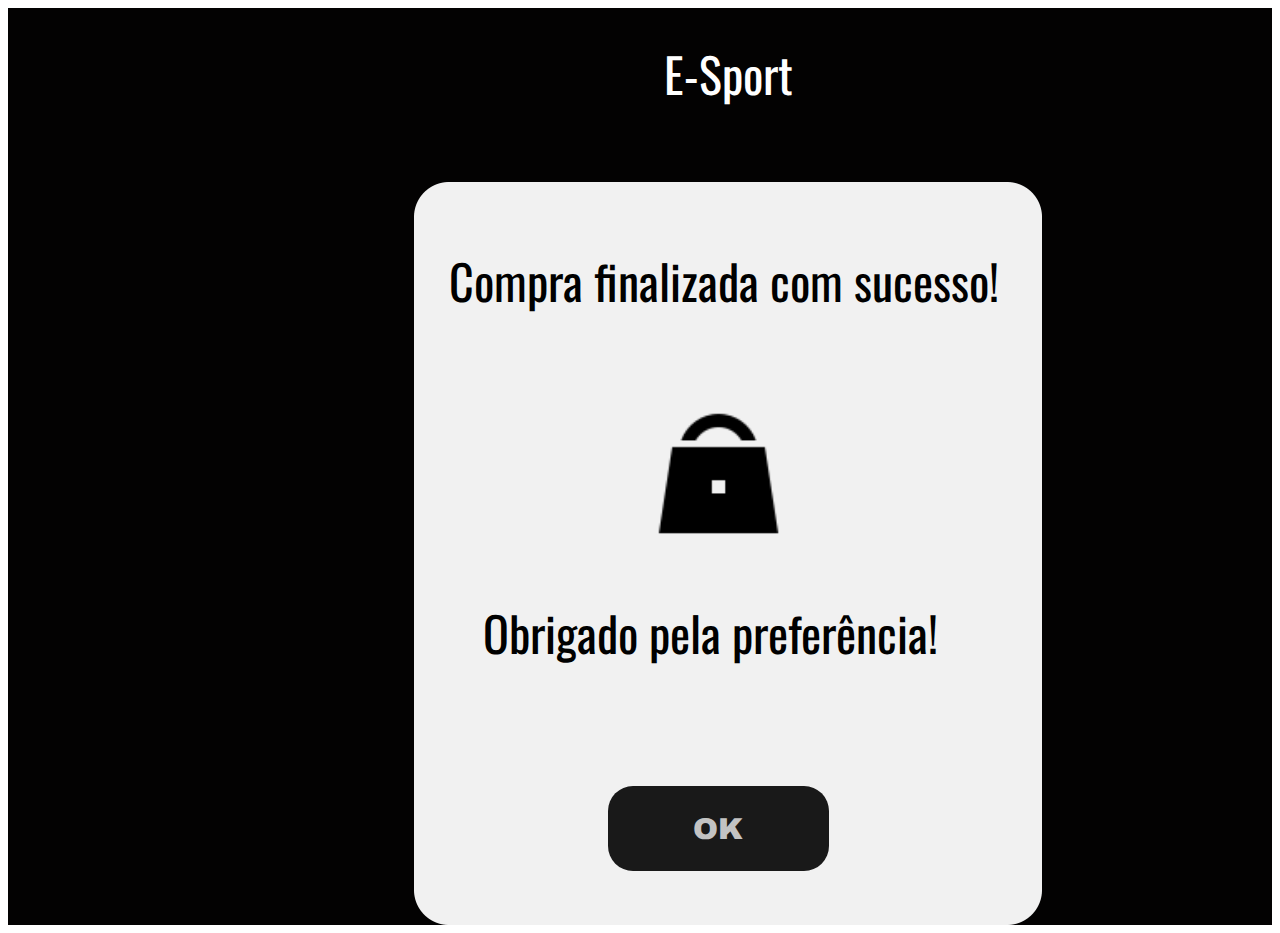
<file: Tela de compra/index.html>
<!DOCTYPE html>
<html lang="PT">

<head>
  <meta charset="UTF-8" />
  <meta name="viewport" content="width=device-width, initial-scale=1.0" />
  <title>Tela de Compra</title>
  <link rel="stylesheet" href="https://fonts.googleapis.com/css2?family=Oxygen:wght@700&display=swap" />
  <link rel="stylesheet" href="https://fonts.googleapis.com/css2?family=Oswald:wght@400&display=swap" />
  <link rel="stylesheet" href="https://fonts.googleapis.com/css2?family=Archivo:wght@900&display=swap" />
  <link rel="stylesheet" href="index.css" />
</head>

<body>
  <div class="main-container">
    <span class="e-sport">E-Sport</span>
    <div class="flex-row-b">
      <div class="nba-logo">
        <div class="vector"></div>
      </div>
      <span class="nba">NBA</span>
      <div class="rectangle">
        <span class="success-message">Compra finalizada com sucesso!</span>
        <div class="red-purse"></div>
        <span class="thank-you">Obrigado pela preferência!</span>
        <button class="rectangle-button">
          <a href="../TelaOFC/index.html">
          <span class="ok-span">OK</span>
        </a>
        </button>
      </div>
    </div>
  </div>
</body>

</html>
</file>
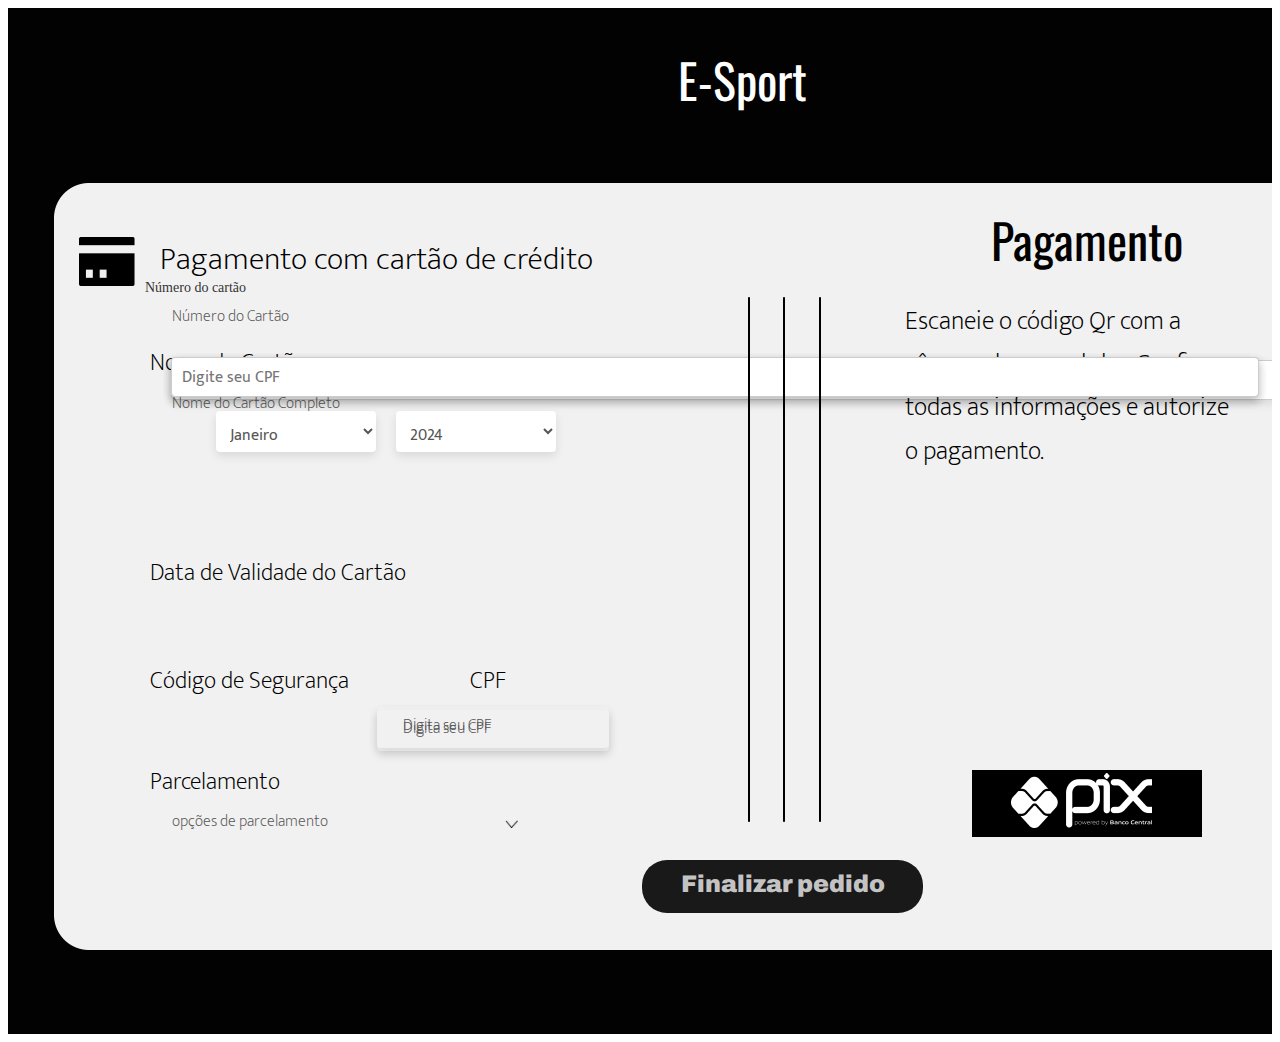
<file: Tela de pagamento-GP/index.html>
<!DOCTYPE html>
<html lang="en">
<head>
  <meta charset="UTF-8" />
  <meta name="viewport" content="width=device-width, initial-scale=1.0" />
  <title>Generated by Codia AI</title>
  <link rel="stylesheet" href="https://fonts.googleapis.com/css2?family=Oxygen:wght@700&display=swap" />
  <link rel="stylesheet" href="https://fonts.googleapis.com/css2?family=Oswald:wght@400&display=swap" />
  <link rel="stylesheet" href="https://fonts.googleapis.com/css2?family=Mukta:wght@275;700&display=swap" />
  <link rel="stylesheet" href="https://fonts.googleapis.com/css2?family=Archivo:wght@900&display=swap" />
  <link rel="stylesheet" href="index.css" />
</head>
<body>
  <div class="main-container">
    <span class="e-sport">E-Sport</span>
    <div class="flex-row-ccc">
      <div class="rectangle">
        <div class="flex-row-f">
          <span class="pagamento">Pagamento</span>
          <span class="pagamento-cartao-credito">Pagamento com cartão de crédito</span>
          <div class="vector-1"></div>
        </div>
        <button class="rectangle-2">
          <span class="finalizar-pedido">Finalizar pedido</span>
        </button>

        <div class="flex-row-f-3">
          <div class="line"></div>
          <div class="line-4"></div>
          <div class="line-5"></div>

          <div class="input-container">
            <label for="numero-cartao" class="numero-do-cartao">Número do Cartão</label>
            <input type="text" id="numero-cartao" class="input-field" placeholder="Digite o número do cartão">
          </div>

          <div class="input-container">
            <label for="data-validade" class="data-validade-cartao">Data de Validade do Cartão</label>
            <div class="flex-row-f-3">
              <select id="mes-validade" class="select-field">
                <option value="01">Janeiro</option>
                <option value="02">Fevereiro</option>
                <!-- Adicione os demais meses -->
              </select>
              <select id="ano-validade" class="select-field">
                <option value="2024">2024</option>
                <option value="2025">2025</option>
                <!-- Adicione os anos futuros conforme necessário -->
              </select>
            </div>
          </div>

          <div class="input-container">
            <label for="codigo-seguranca" class="codigo-seguranca">Código de Segurança</label>
            <input type="text" id="codigo-seguranca" class="input-field" placeholder="CVV">
          </div>

          <div class="input-container">
            <label for="cpf" class="cpf">CPF</label>
            <input type="text" id="cpf" class="input-field" placeholder="Digite seu CPF">
          </div>
          
          <button class="rectangle-button">
            <span class="digita-seu-cpf">Digita seu CPF</span>
          </button>
        </div>

        <div class="flex-row-fcca">
          <span class="escaneie-qr-celular">
            Escaneie o código Qr com a câmera do seu celular. Confira todas as informações e autorize o pagamento.
          </span>
          <span class="nome-cartao">Nome do Cartão</span>
          <div class="rectangle-b">
            <span class="nome-cartao-completo">Nome do Cartão Completo</span>
          </div>
          <div class="input-Numero-Cartão">
            <label for="numero-cartao" class="input-label">Número do cartão</label>
            <input type="text" id="numero-cartao" name="numero-cartao" class="input-field">
          </div>
          <button class="rectangle-button">
            <span class="digita-seu-cpf">Digita seu CPF</span>
          </button>
        </div>

        <div class="flex-row-bb">
          <span class="parcelamento">Parcelamento</span>

          <div class="rectangle-c"><div class="logo-pix"></div></div>
          <button class="rectangle-d">
            <span class="opcoes-parcelamento">opções de parcelamento</span>
            <div class="line-e"></div>
            <div class="line-f"></div>
          </button>
        </div>
      </div>
    </div>
  </div>
</body>
</html>
</file>
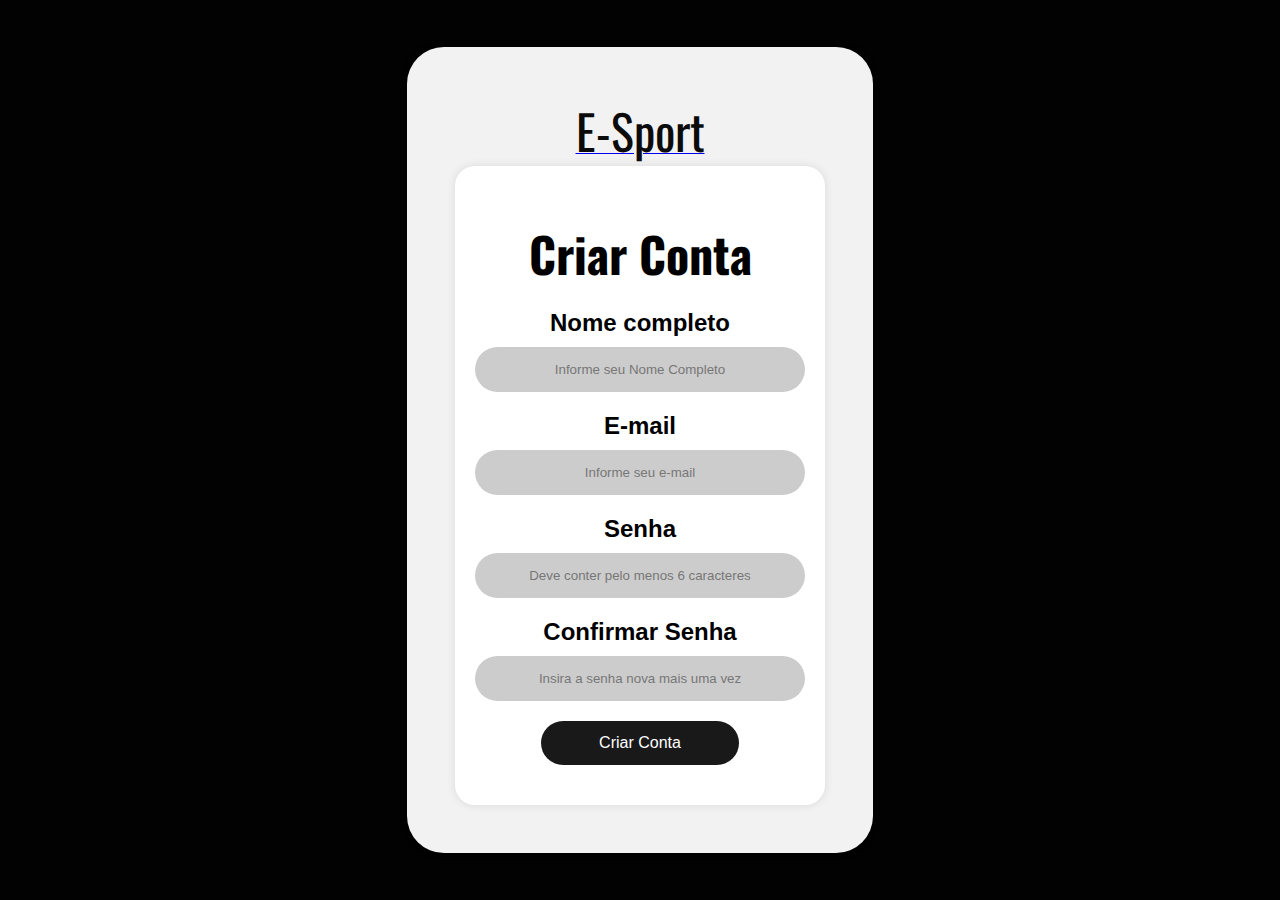
<file: TelaCriarConta/index.html>
<!DOCTYPE html>
<html lang="PT">

<head>
  <meta charset="UTF-8" />
  <meta name="viewport" content="width=device-width, initial-scale=1.0" />
  <title>Tela de Criar Conta</title>
  <link rel="stylesheet" href="https://fonts.googleapis.com/css2?family=Oxygen:wght@700&display=swap" />
  <link rel="stylesheet" href="https://fonts.googleapis.com/css2?family=Oswald:wght@400&display=swap" />
  <link rel="stylesheet" href="https://fonts.googleapis.com/css2?family=Mukta:wght@275&display=swap" />
  <link rel="stylesheet" href="https://fonts.googleapis.com/css2?family=Archivo:wght@900&display=swap" />
  <link rel="stylesheet" href="index.css" />
</head>

<body>
  <div class="container">
    <a href="../TelaOFC/index.html">
      <span class="e-sport">E-Sport</span>
    </a>
    <div class="form-container">
      <h1>Criar Conta</h1>

      <label for="fullname">Nome completo</label>
      <input type="text" id="fullname" name="fullname" placeholder="Informe seu Nome Completo" />

      <label for="email">E-mail</label>
      <input type="email" id="email" name="email" placeholder="Informe seu e-mail" />

      <label for="password">Senha</label>
      <input type="password" id="password" name="password" placeholder="Deve conter pelo menos 6 caracteres" />

      <label for="confirm-password">Confirmar Senha</label>
      <input type="password" id="confirm-password" name="confirm-password" placeholder="Insira a senha nova mais uma vez" />
<br>
      <button class="submit-button">Criar Conta</button>
    </div>
  </div>
</body>

</html>
</file>
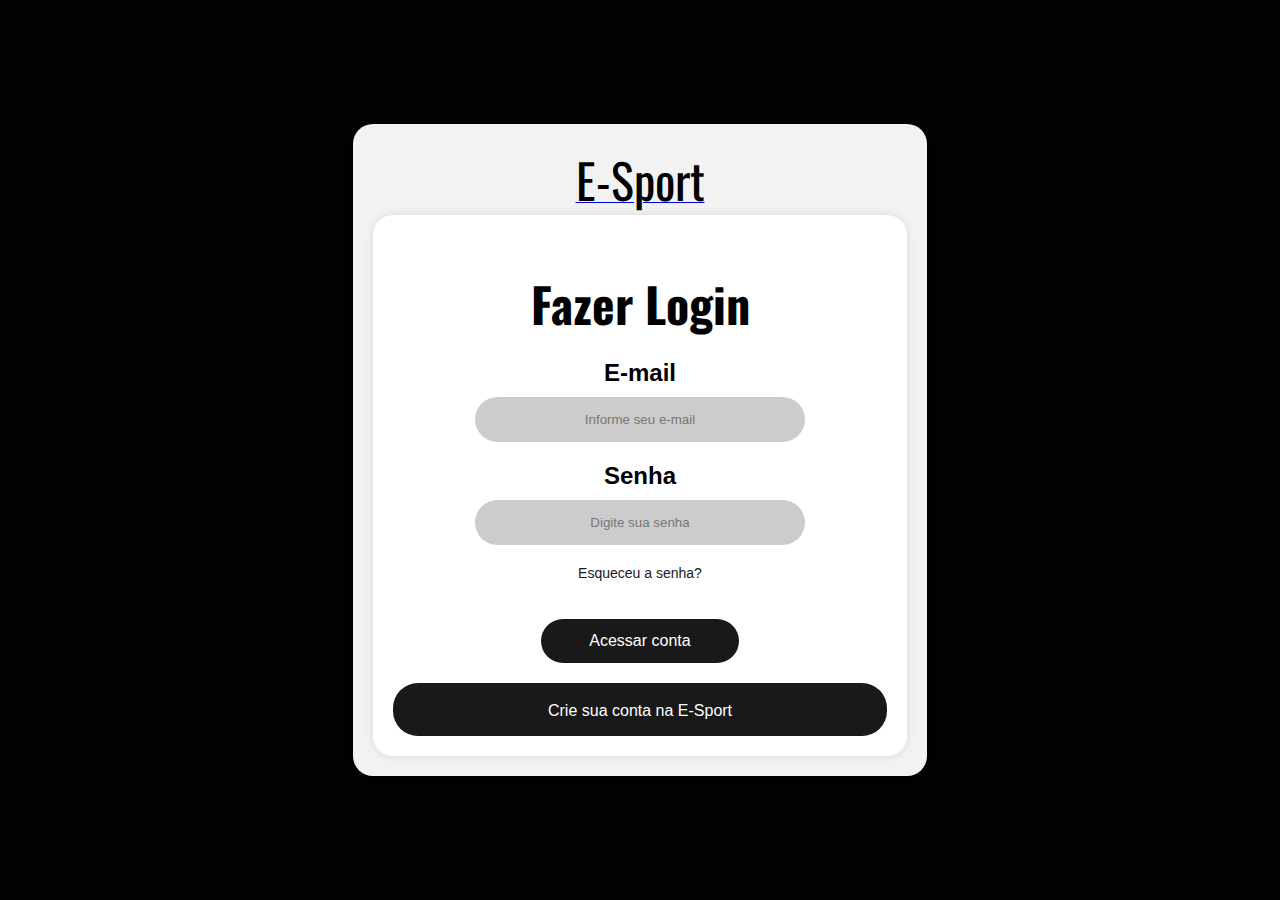
<file: TelaLogin/index.html>
<!DOCTYPE html>
<html lang="en">
  <head>
    <meta charset="UTF-8" />
    <meta name="viewport" content="width=device-width, initial-scale=1.0" />
    <title>Tela de Login</title>
    <link rel="stylesheet" href="https://fonts.googleapis.com/css2?family=Oxygen:wght@700&display=swap" />
    <link rel="stylesheet" href="https://fonts.googleapis.com/css2?family=Oswald:wght@400&display=swap" />
    <link rel="stylesheet" href="https://fonts.googleapis.com/css2?family=Mukta:wght@275&display=swap" />
    <link rel="stylesheet" href="https://fonts.googleapis.com/css2?family=Archivo:wght@900&display=swap" />
    <link rel="stylesheet" href="index.css" />
  </head>
  <body>
    <div class="container">
      <a href="../TelaOFC/index.html">
        <span class="e-sport">E-Sport</span>
      </a>
      <div class="form-container">
        <h1>Fazer Login</h1>
        <label for="email">E-mail</label>
        <input type="email" id="email" name="email" placeholder="Informe seu e-mail" />

        <label for="password">Senha</label>
        <input type="password" id="password" name="password" placeholder="Digite sua senha" />

        <a href="../TelaRecupSenha/index.html" class="forgot-password">Esqueceu a senha?</a>
        <br>
        <button class="submit-button">Acessar conta</button> <br>
        
        <button class="create-account">
          <a href="../TelaCriarConta/index.html">Crie sua conta na E-Sport</a>
        </button>
      </div>
    </div>
  </body>
</html>
</file>
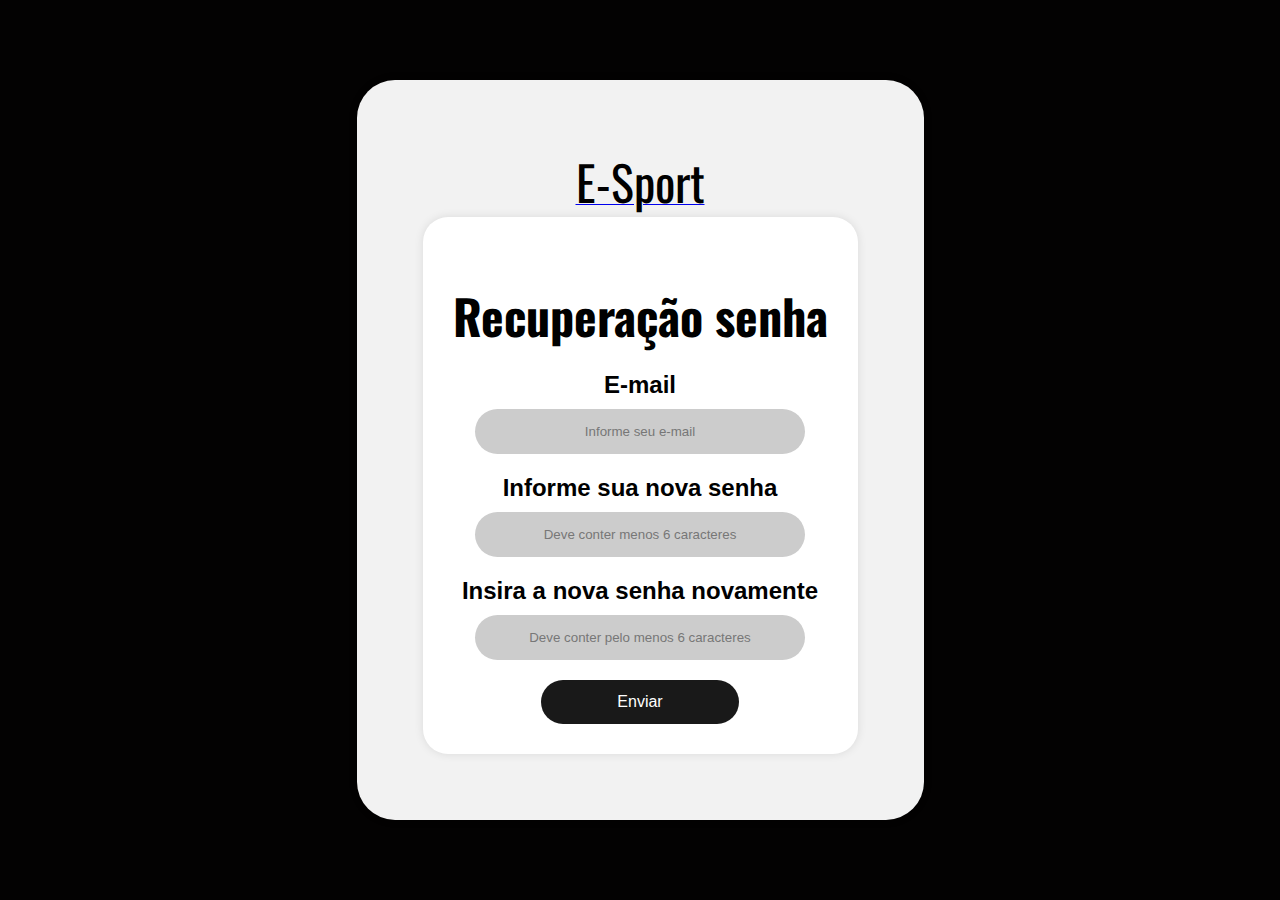
<file: TelaRecupSenha/index.html>
<!DOCTYPE html>
<html lang="PT-BR">
<head>
    <meta charset="UTF-8">
    <meta name="viewport" content="width=device-width, initial-scale=1.0">
    <title>Recuperação de Senha</title>
    <link rel="stylesheet" href="https://fonts.googleapis.com/css2?family=Oxygen:wght@700&display=swap">
    <link rel="stylesheet" href="https://fonts.googleapis.com/css2?family=Oswald:wght@400&display=swap">
    <link rel="stylesheet" href="https://fonts.googleapis.com/css2?family=Mukta:wght@275&display=swap">
    <link rel="stylesheet" href="https://fonts.googleapis.com/css2?family=Archivo:wght@900&display=swap">
    <link rel="stylesheet" href="index.css">
</head>
<body>
    <div class="container">
        <a href="../TelaOFC/index.html">
            <span class="e-sport">E-Sport</span>
        </a>
        <div class="form-container">
            <h1>Recuperação senha</h1>
            <label for="email">E-mail</label>
            <input type="email" id="email" name="email" placeholder="Informe seu e-mail">

            <br>
            <label for="new-password">Informe sua nova senha</label> 
            <input type="password" id="new-password" name="new-password" placeholder="Deve conter menos 6 caracteres">
            <br>

            <label for="confirm-password">Insira a nova senha novamente</label> 
            <input type="password" id="confirm-password" name="confirm-password" placeholder="Deve conter pelo menos 6 caracteres">
            <br>
            <a href="../TelaLogin/index.html"> 
            <button class="submit-button">Enviar</button>
          </a>
        </div>
    </div>
</body>
</html>
</file>
<file: Tela de compra/index.css>
:root {
  --default-font-family: -apple-system, BlinkMacSystemFont, "Segoe UI", Roboto,
    Ubuntu, "Helvetica Neue", Helvetica, Arial, "PingFang SC",
    "Hiragino Sans GB", "Microsoft Yahei UI", "Microsoft Yahei",
    "Source Han Sans CN", sans-serif;
}

.main-container {
  overflow: hidden;
}

.main-container,
.main-container * {
  box-sizing: border-box;
}

input,
select,
textarea,
button {
  outline: 0;
}

.main-container {
  position: relative;
  width: 100%;
  height: 100%;
  margin: 0 auto;
  font-size: 0px;
  background: #030202;
  overflow: hidden;
}
.e-sport {
  display: flex;
  align-items: flex-start;
  justify-content: center;
  position: relative;
  width: 264px;
  height: 71px;
  margin: 30px 0 0 588px;
  color: #ffffff;
  font-family: Oswald, var(--default-font-family);
  font-size: 48px;
  font-weight: 400;
  line-height: 71px;
  text-align: center;
  white-space: nowrap;
  z-index: 3;
}
.flex-row-b {
  position: relative;
  width: 3423px;
  height: 816px;
  margin: 0 0 0 406px;
  z-index: 4;
}
.nba-logo {
  position: absolute;
  width: 141px;
  height: 94px;
  top: 0;
  left: 3189px;
  z-index: 1;
  overflow: hidden;
}
.vector {
  position: relative;
  width: 62.216px;
  height: 94px;
  margin: 0 0 0 39.392px;
  background: url(./assets/images/8da2680c-f9d3-4b4c-875b-8df6c5eff222.png)
    no-repeat center;
  background-size: 100% 100%;
  z-index: 2;
}
.nba {
  display: flex;
  align-items: flex-start;
  justify-content: flex-start;
  position: absolute;
  height: 39px;
  top: 19px;
  left: 3302px;
  color: #ffffff;
  font-family: Oxygen, var(--default-font-family);
  font-size: 36px;
  font-weight: 700;
  line-height: 39px;
  text-align: left;
  white-space: nowrap;
}
.rectangle {
  position: absolute;
  width: 628px;
  height: 743px;
  top: 73px;
  left: 0;
  font-size: 0px;
  background: url(./assets/images/a2cf7070-5da6-44ac-b8ab-a450ced3c1c1.png)
    no-repeat center;
  background-size: cover;
  z-index: 4;
}
.success-message {
  display: block;
  position: relative;
  height: 57px;
  margin: 70px 0 0 35px;
  color: #000000;
  font-family: Oswald, var(--default-font-family);
  font-size: 48px;
  font-weight: 400;
  line-height: 57px;
  text-align: left;
  white-space: nowrap;
  z-index: 6;
}
.red-purse {
  position: relative;
  width: 159px;
  height: 188px;
  margin: 70px 0 0 225px;
  background: url(./assets/images/205529c2f99c637c4c0df08271faddb24477a256.png)
    no-repeat center;
  background-size: contain;
  z-index: 7;
}
.thank-you {
  display: block;
  position: relative;
  height: 57px;
  margin: 37px 0 0 69px;
  color: #000000;
  font-family: Oswald, var(--default-font-family);
  font-size: 48px;
  font-weight: 400;
  line-height: 57px;
  text-align: left;
  white-space: nowrap;
  z-index: 5;
}
.rectangle-button {
  position: relative;
  width: 221px;
  height: 85px;
  margin: 125px 0 0 194px;
  cursor: pointer;
  background: #191919;
  border: none;
  z-index: 8;
  border-radius: 25px;
}
.ok-span {
  display: flex;
  align-items: flex-start;
  justify-content: center;
  position: absolute;
  width: 214px;
  height: 32px;
  top: 27px;
  left: 3px;
  color: #c3c3c3;
  font-family: Archivo, var(--default-font-family);
  font-size: 30px;
  font-weight: 900;
  line-height: 32px;
  text-align: center;
  white-space: nowrap;
  z-index: 9;
}
</file>
<file: Tela de pagamento-GP/index.css>
:root {
  --default-font-family: -apple-system, BlinkMacSystemFont, "Segoe UI", Roboto,
    Ubuntu, "Helvetica Neue", Helvetica, Arial, "PingFang SC",
    "Hiragino Sans GB", "Microsoft Yahei UI", "Microsoft Yahei",
    "Source Han Sans CN", sans-serif;
}

.main-container {
  overflow: hidden;
}

.main-container,
.main-container * {
  box-sizing: border-box;
}

input,
select,
textarea,
button {
  outline: 0;
}

/* Estilos para os novos campos de input adicionados */
.input-field {
  position: absolute;
  width: 348px;
  height: 41px;
  top: 60px;
  left: 36px;
  background: #FFFFFF;
  border: none;
  border-radius: 4px;
  padding: 10px;
  font-size: 16px;
  font-family: Mukta, var(--default-font-family);
  color: #565656;
  box-shadow: 0px 4px 10px rgba(0, 0, 0, 0.1);
}

.select-field {
  width: 160px;
  height: 41px;
  background: #FFFFFF;
  border: none;
  border-radius: 4px;
  padding: 10px;
  font-size: 16px;
  font-family: Mukta, var(--default-font-family);
  color: #565656;
  margin-right: 20px;
  box-shadow: 0px 4px 10px rgba(0, 0, 0, 0.1);
}

/* Estilos para o botão "Digita seu CPF" */
.rectangle-button {
  position: absolute;
  width: 232px;
  height: 41px;
  top: 396px;
  left: 36px;
  background: #191919;
  border: none;
  border-radius: 4px;
  color: #FFFFFF;
  font-size: 16px;
  font-family: Mukta, var(--default-font-family);
  cursor: pointer;
  display: flex;
  align-items: center;
  justify-content: center;
  box-shadow: 0px 4px 10px rgba(0, 0, 0, 0.1);
}

/* Estilos para os campos específicos (exemplo) */
.numero-do-cartao {
  position: absolute;
  top: 10px;
  left: 36px;
  color: #565656;
  font-size: 16px;
  font-family: Mukta, var(--default-font-family);
}

.data-validade-cartao {
  position: absolute;
  top: 10px;
  left: 36px;
  color: #565656;
  font-size: 16px;
  font-family: Mukta, var(--default-font-family);
}

.codigo-seguranca {
  position: absolute;
  top: 10px;
  left: 36px;
  color: #565656;
  font-size: 16px;
  font-family: Mukta, var(--default-font-family);
}

.cpf {
  position: absolute;
  top: 10px;
  left: 36px;
  color: #565656;
  font-size: 16px;
  font-family: Mukta, var(--default-font-family);
}

/* Ajustes para a responsividade */
@media (max-width: 1440px) {
  .main-container {
    width: 100%;
    max-width: 100%;
  }
}

@media (max-width: 1024px) {
  .main-container {
    padding: 0 20px;
  }
}

@media (max-width: 768px) {
  .main-container {
    padding: 0 10px;
  }
}

.main-container {
  position: relative;
  width: 1440px;
  height: 1026px;
  margin: 0 auto;
  font-size: 0px;
  background: #030202;
  overflow: hidden;
}
.e-sport {
  display: block;
  position: relative;
  height: 71px;
  margin: 36px 0 0 670px;
  color: #ffffff;
  font-family: Oswald, var(--default-font-family);
  font-size: 48px;
  font-weight: 400;
  line-height: 71px;
  text-align: left;
  white-space: nowrap;
  z-index: 3;
}
.flex-row-ccc {
  position: relative;
  width: 3783px;
  height: 841px;
  margin: -6px 0 0 46px;
  z-index: 4;
}

.vector {
  position: relative;
  width: 62.216px;
  height: 94px;
  margin: 0 0 0 39.392px;
  background: url(./assets/images/c68d5007-4b48-4dae-94ff-32bcf1af8cec.png)
    no-repeat center;
  background-size: 100% 100%;
  z-index: 2;
}

.rectangle {
  position: absolute;
  width: 1348px;
  height: 767px;
  top: 74px;
  left: 0;
  background: url(./assets/images/e03cc7cb-2427-4f6d-ac84-6fa0a9936ef5.png)
    no-repeat center;
  background-size: cover;
  z-index: 4;
}
.flex-row-f {
  position: relative;
  width: 1151px;
  height: 85px;
  margin: 21px 0 0 25px;
  z-index: 40;
}
.pagamento {
  display: flex;
  align-items: flex-start;
  justify-content: flex-start;
  position: absolute;
  height: 75px;
  top: 0;
  left: 912px;
  color: #000000;
  font-family: Oswald, var(--default-font-family);
  font-size: 48px;
  font-weight: 400;
  line-height: 71.136px;
  text-align: left;
  white-space: nowrap;
  z-index: 9;
}
.pagamento-cartao-credito {
  display: flex;
  align-items: flex-start;
  justify-content: flex-start;
  position: absolute;
  height: 56px;
  top: 29px;
  left: 81px;
  color: #000000;
  font-family: Mukta, var(--default-font-family);
  font-size: 32px;
  font-weight: 275;
  line-height: 53.184px;
  text-align: left;
  white-space: nowrap;
  z-index: 10;
}
/* Estilos para o container dos campos de input */
.input-Numero-Cartão {
  position: relative;
  margin-bottom: 20px; /* Espaço entre os campos */
}

/* Estilo para o rótulo */
.input-label {
  position: absolute;
  top: -20px; /* Posiciona o rótulo 20px acima do input */
  left: 10px; /* Ajuste fino para o alinhamento horizontal */
  font-size: 14px; /* Tamanho da fonte do rótulo */
  color: #333; /* Cor do texto do rótulo */
}

/* Estilos para os campos de input */
.input-field {
  width: 100%;
  height: 40px;
  padding: 10px;
  font-size: 16px;
  border: 1px solid #ccc;
  border-radius: 4px;
}
.vector-1 {
  position: absolute;
  width: 56.029px;
  height: 48.974px;
  top: 33px;
  left: 0;
  background: url(./assets/images/a8876cf2-b059-421f-a114-d67e1707b0d8.png)
    no-repeat center;
  background-size: 100% 100%;
  z-index: 40;
}
.rectangle-2 {
  position: relative;
  width: 281px;
  height: 53px;
  margin: 571px 0 0 588px;
  cursor: pointer;
  background: #191919;
  border: none;
  z-index: 8;
  border-radius: 25px;
}
.finalizar-pedido {
  display: flex;
  align-items: flex-start;
  justify-content: flex-start;
  position: absolute;
  height: 20px;
  top: 14px;
  left: 39px;
  color: #c3c3c3;
  font-family: Archivo, var(--default-font-family);
  font-size: 24px;
  font-weight: 900;
  line-height: 20px;
  text-align: left;
  white-space: nowrap;
  z-index: 8;
}
.flex-row-f-3 {
  position: absolute;
  width: 1088px;
  height: 525px;
  top: 114px;
  left: 81px;
  z-index: 38;
}
.line {
  position: absolute;
  width: 2px;
  height: 525px;
  top: 0;
  left: 613px;
  background: url(./assets/images/0dea73d3-7c64-4bc5-a008-13256ae0fcf3.png)
    no-repeat center;
  background-size: cover;
  z-index: 12;
}
.line-4 {
  position: absolute;
  width: 2px;
  height: 525px;
  top: 0;
  left: 648px;
  background: url(./assets/images/197c0c58-4487-48bd-b041-d079a8c8510f.png)
    no-repeat center;
  background-size: cover;
  z-index: 13;
}
.line-5 {
  position: absolute;
  width: 2px;
  height: 525px;
  top: 0;
  left: 684px;
  background: url(./assets/images/bb0d2265-9e86-4012-8c03-497e2c41da06.png)
    no-repeat center;
  background-size: cover;
  z-index: 14;
}
.rectangle-6 {
  position: absolute;
  width: 401.613px;
  height: 41.132px;
  top: 187.961px;
  left: 0;
  background: no-repeat center;
  background-size: cover;
  transform: rotate(-0.02deg);
  z-index: 11;
  overflow: hidden;
}
.numero-do-cartao {
  display: flex;
  align-items: flex-start;
  justify-content: flex-start;
  position: absolute;
  height: 27px;
  top: 7.039px;
  left: 37px;
  color: #565656;
  font-family: Mukta, var(--default-font-family);
  font-size: 16px;
  font-weight: 275;
  line-height: 26.592px;
  text-align: left;
  white-space: nowrap;
  z-index: 15;
}
.b-a-bdfe {
  position: absolute;
  width: 273px;
  height: 262px;
  top: 201px;
  left: 815px;
  background: url(./assets/images/96791fdbd0a05b9f5e01f097ff3289d568fcd8f9.png)
    no-repeat center;
  background-size: cover;
  z-index: 38;
}
.data-validade-cartao {
  display: flex;
  align-items: flex-start;
  justify-content: flex-start;
  position: absolute;
  height: 39px;
  top: 257px;
  left: 15px;
  color: #000000;
  font-family: Mukta, var(--default-font-family);
  font-size: 24px;
  font-weight: 275;
  line-height: 39px;
  text-align: left;
  white-space: nowrap;
  z-index: 24;
}
.rectangle-7 {
  position: absolute;
  width: 112.94px;
  height: 41.037px;
  top: 296px;
  left: 0;
  cursor: pointer;
  background: transparent;
  background: no-repeat center;
  background-size: cover;
  border: none;
  transform: rotate(-0.02deg);
  z-index: 21;
}
.mes {
  display: flex;
  align-items: flex-start;
  justify-content: flex-start;
  position: absolute;
  height: 27px;
  top: 11px;
  left: 37px;
  color: #565656;
  font-family: Mukta, var(--default-font-family);
  font-size: 16px;
  font-weight: 275;
  line-height: 26.592px;
  text-align: left;
  white-space: nowrap;
  z-index: 22;
}
.rectangle-8 {
  position: absolute;
  width: 112.94px;
  height: 41.037px;
  top: 296px;
  left: 140px;
  cursor: pointer;
  background: transparent;
  background: no-repeat center;
  background-size: cover;
  border: none;
  transform: rotate(-0.02deg);
  z-index: 20;
}
.ano {
  display: flex;
  align-items: flex-start;
  justify-content: flex-start;
  position: absolute;
  height: 27px;
  top: 11px;
  left: 44px;
  color: #565656;
  font-family: Mukta, var(--default-font-family);
  font-size: 16px;
  font-weight: 275;
  line-height: 26.592px;
  text-align: left;
  white-space: nowrap;
  z-index: 23;
}
.mes-9 {
  display: flex;
  align-items: flex-start;
  justify-content: flex-start;
  position: absolute;
  width: 54px;
  height: 67px;
  top: 304px;
  left: 17px;
  color: #000000;
  font-family: Mukta, var(--default-font-family);
  font-size: 20px;
  font-weight: 700;
  line-height: 33.24px;
  text-align: left;
  z-index: 19;
}
.codigo-seguranca {
  display: flex;
  align-items: flex-start;
  justify-content: flex-start;
  position: absolute;
  height: 39px;
  top: 365px;
  left: 15px;
  color: #000000;
  font-family: Mukta, var(--default-font-family);
  font-size: 24px;
  font-weight: 275;
  line-height: 39px;
  text-align: left;
  white-space: nowrap;
  z-index: 27;
}
.cpf {
  display: flex;
  align-items: flex-start;
  justify-content: flex-start;
  position: absolute;
  height: 39px;
  top: 365px;
  left: 335px;
  color: #000000;
  font-family: Mukta, var(--default-font-family);
  font-size: 24px;
  font-weight: 275;
  line-height: 39px;
  text-align: left;
  white-space: nowrap;
  z-index: 30;
}
.rectangle-a {
  position: absolute;
  width: 112.94px;
  height: 41.037px;
  top: 404px;
  left: 0;
  cursor: pointer;
  background: transparent;
  background: no-repeat center;
  background-size: cover;
  border: none;
  transform: rotate(-0.02deg);
  z-index: 25;
}
.cvv {
  display: flex;
  align-items: flex-start;
  justify-content: flex-start;
  position: absolute;
  height: 27px;
  top: 7px;
  left: 37px;
  color: #565656;
  font-family: Mukta, var(--default-font-family);
  font-size: 16px;
  font-weight: 275;
  line-height: 26.592px;
  text-align: left;
  white-space: nowrap;
  z-index: 26;
}
.rectangle-button {
  position: absolute;
  width: 232.03px;
  height: 41.076px;
  top: 409.961px;
  left: 242px;
  cursor: pointer;
  background: transparent;
  background: no-repeat center;
  background-size: cover;
  border: none;
  transform: rotate(-0.02deg);
  z-index: 28;
}
.digita-seu-cpf {
  display: flex;
  align-items: flex-start;
  justify-content: flex-start;
  position: absolute;
  height: 27px;
  top: 6.039px;
  left: 26px;
  color: #565656;
  font-family: Mukta, var(--default-font-family);
  font-size: 16px;
  font-weight: 275;
  line-height: 26.592px;
  text-align: left;
  white-space: nowrap;
  z-index: 29;
}
.flex-row-fcca {
  position: absolute;
  width: 1105px;
  height: 185px;
  top: 117px;
  left: 81px;
  z-index: 18;
}
.escaneie-qr-celular {
  display: flex;
  align-items: flex-start;
  position: absolute;
  width: 335px;
  height: 185px;
  top: 0;
  left: 770px;
  color: #000000;
  font-family: Mukta, var(--default-font-family);
  font-size: 26px;
  font-weight: 275;
  line-height: 43.212px;
  text-align: justified;
  z-index: 6;
}
.nome-cartao {
  display: flex;
  align-items: flex-start;
  justify-content: flex-start;
  position: absolute;
  height: 39px;
  top: 44px;
  left: 15px;
  color: #000000;
  font-family: Mukta, var(--default-font-family);
  font-size: 24px;
  font-weight: 275;
  line-height: 39px;
  text-align: left;
  white-space: nowrap;
  z-index: 18;
}
.rectangle-b {
  position: absolute;
  width: 401.616px;
  height: 41.132px;
  top: 83.017px;
  left: 0;
  background: no-repeat center;
  background-size: cover;
  transform: rotate(-0.02deg);
  z-index: 5;
  overflow: hidden;
}
.nome-cartao-completo {
  display: flex;
  align-items: flex-start;
  justify-content: flex-start;
  position: absolute;
  height: 27px;
  top: 7.983px;
  left: 37px;
  color: #565656;
  font-family: Mukta, var(--default-font-family);
  font-size: 16px;
  font-weight: 275;
  line-height: 26.592px;
  text-align: left;
  white-space: nowrap;
  z-index: 16;
}
.numero-cartao {
  display: flex;
  align-items: flex-start;
  justify-content: flex-start;
  position: absolute;
  height: 39px;
  top: 146px;
  left: 15px;
  color: #000000;
  font-family: Mukta, var(--default-font-family);
  font-size: 24px;
  font-weight: 275;
  line-height: 39px;
  text-align: left;
  white-space: nowrap;
  z-index: 17;
}
.flex-row-bb {
  position: absolute;
  width: 1067px;
  height: 80.093px;
  top: 580px;
  left: 81px;
  z-index: 34;
}
.parcelamento {
  display: flex;
  align-items: flex-start;
  justify-content: flex-start;
  position: absolute;
  height: 39px;
  top: 0;
  left: 15px;
  color: #000000;
  font-family: Mukta, var(--default-font-family);
  font-size: 24px;
  font-weight: 275;
  line-height: 39px;
  text-align: left;
  white-space: nowrap;
  z-index: 33;
}
.rectangle-c {
  position: absolute;
  width: 230px;
  height: 67px;
  top: 7px;
  left: 837px;
  background: #000000;
  z-index: 34;
}
.logo-pix {
  position: relative;
  width: 141px;
  height: 55px;
  margin: 3px 0 0 39px;
  background: url(./assets/images/2ad40dac-7db4-4949-90b9-a7b4cb55fa09.png)
    no-repeat center;
  background-size: 100% 100%;
  z-index: 35;
  overflow: hidden;
}
.rectangle-d {
  position: absolute;
  width: 401.613px;
  height: 41.132px;
  top: 38.961px;
  left: 0;
  cursor: pointer;
  background: transparent;
  background: no-repeat center;
  background-size: cover;
  border: none;
  transform: rotate(-0.02deg);
  z-index: 31;
}
.opcoes-parcelamento {
  display: flex;
  align-items: flex-start;
  justify-content: flex-start;
  position: absolute;
  height: 27px;
  top: 7.039px;
  left: 37px;
  color: #565656;
  font-family: Mukta, var(--default-font-family);
  font-size: 16px;
  font-weight: 275;
  line-height: 26.592px;
  text-align: left;
  white-space: nowrap;
  z-index: 32;
}
.line-e {
  position: absolute;
  width: 7.314px;
  height: 8.694px;
  top: 17.623px;
  left: 376.052px;
  background: url(./assets/images/a23d9bb4-4b34-45e9-80bc-97f910d46288.png)
    no-repeat center;
  background-size: cover;
  z-index: 37;
}
.line-f {
  position: absolute;
  width: 7.389px;
  height: 8.185px;
  top: 17.848px;
  left: 369.689px;
  background: url(./assets/images/ca217f5f-5d7b-4a19-b9fa-926eab101455.png)
    no-repeat center;
  background-size: cover;
  z-index: 36;
}
</file>
<file: TelaCriarConta/index.css>
body {
  font-family: Arial, sans-serif;
  background-color: #030202;
  display: flex;
  justify-content: center;
  align-items: center;
  height: 100vh;
  margin: 0;
  color: #fff;
}

.container {
  text-align: center;
  background-color: #f2f2f2;
  padding: 48px;
  border-radius: 37px;
  box-shadow: 0 0 10px rgba(0, 0, 0, 0.1);
}

.e-sport {
  font-family: 'Oswald', sans-serif;
  font-size: 48px;
  color: #0c0b0b;
  margin-bottom: 20px;
}

.form-container {
  background-color: #fff;
  padding: 20px;
  border-radius: 20px;
  box-shadow: 0 0 10px rgba(0, 0, 0, 0.1);
}

.form-container h1 {
  font-family: 'Oswald', sans-serif;
  font-size: 48px;
  color: #000;
  margin-bottom: 20px;
}

.form-container label {
  display: block;
  font-weight: bold;
  font-size: 24px;
  margin-bottom: 10px;
  color: #000;
}

.form-container input[type="text"],
.form-container input[type="email"],
.form-container input[type="password"] {
  width: 300px;
  padding: 15px;
  margin-bottom: 20px;
  border: none;
  border-radius: 30px;
  background-color: #ccc;
  text-align: center;
}

.form-container input[type="text"]::placeholder,
.form-container input[type="email"]::placeholder,
.form-container input[type="password"]::placeholder {
  color: #777;
}

.submit-button {
  width: 198px;
  height: 44px;
  cursor: pointer;
  background: #191919;
  border: none;
  border-radius: 25px;
  color: #fff;
  font-size: 16px;
  margin-bottom: 20px;
}
</file>
<file: TelaLogin/index.css>
body {
  font-family: Arial, sans-serif;
  background-color: #030202;
  display: flex;
  justify-content: center;
  align-items: center;
  height: 100vh;
  margin: 0;
  color: #fff;
}

.container {
  text-align: center;
  background-color: #f2f2f2;
  padding: 20px;
  border-radius: 20px;
  box-shadow: 0 0 10px rgba(0, 0, 0, 0.1);
}

.e-sport {
  font-family: 'Oswald', sans-serif;
  font-size: 48px;
  color: #000000;
  margin-bottom: 20px;
}

.form-container {
  background-color: #fff;
  padding: 20px;
  border-radius: 20px;
  box-shadow: 0 0 10px rgba(0, 0, 0, 0.1);
}

.form-container h1 {
  font-family: 'Oswald', sans-serif;
  font-size: 48px;
  color: #000;
  margin-bottom: 20px;
}

.form-container label {
  display: block;
  font-weight: bold;
  font-size: 24px;
  margin-bottom: 10px;
  color: #000;
}

.form-container input[type="email"],
.form-container input[type="password"] {
  width: 300px;
  padding: 15px;
  margin-bottom: 20px;
  border: none;
  border-radius: 30px;
  background-color: #ccc;
  text-align: center;
}

.form-container input[type="email"]::placeholder,
.form-container input[type="password"]::placeholder {
  color: #777;
}

.forgot-password {
  display: block;
  margin-bottom: 20px;
  color: #191919;
  text-decoration: none;
  font-size: 14px;
}

.submit-button {
  width: 198px;
  height: 44px;
  cursor: pointer;
  background: #191919;
  border: none;
  border-radius: 25px;
  color: #fff;
  font-size: 16px;
  margin-bottom: 20px;
}

.create-account {
  width: 494px;
  height: 53px;
  cursor: pointer;
  background: #191919;
  border: none;
  border-radius: 25px;
  color: #fff;
  font-size: 16px;
}

.create-account a {
  color: #fff;
  text-decoration: none;
  display: block;
  height: 100%;
  line-height: 53px; /* Adjust this to vertically center the text */
}
</file>
<file: TelaRecupSenha/index.css>
body {
  font-family: Arial, sans-serif;
  background-color: #030202;
  display: flex;
  justify-content: center;
  align-items: center;
  height: 100vh;
  margin: 0;
  color: #fff;
}

.container {
  text-align: center;
  background-color: #f2f2f2;
  padding: 66px;
  border-radius: 38px;
  box-shadow: 0 0 10px rgba(0, 0, 0, 0.1);
}

.e-sport {
  font-family: 'Oswald', sans-serif;
  font-size: 48px;
  color: #000000;
  margin-bottom: 27px;
}

.form-container {
  background-color: #fff;
  padding: 30px;
  border-radius: 25px;
  box-shadow: 0 0 10px rgba(0, 0, 0, 0.1);
}

.form-container h1 {
  font-family: 'Oswald', sans-serif;
  font-size: 48px;
  color: #000;
  margin-bottom: 20px;
}

.form-container label {
  display: block;
  font-weight: bold;
  font-size: 24px;
  margin-bottom: 10px;
  color: #000;
}

.form-container input[type="email"],
.form-container input[type="password"] {
  width: 300px;
  padding: 15px;
  margin-bottom: 20px;
  border: none;
  border-radius: 30px;
  background-color: #ccc;
  text-align: center;
}

.form-container input[type="email"]::placeholder,
.form-container input[type="password"]::placeholder {
  color: #777;
}

.submit-button {
  width: 198px;
  height: 44px;
  cursor: pointer;
  background: #191919;
  border: none;
  border-radius: 25px;
  color: #fff;
  font-size: 16px;
}
</file>
